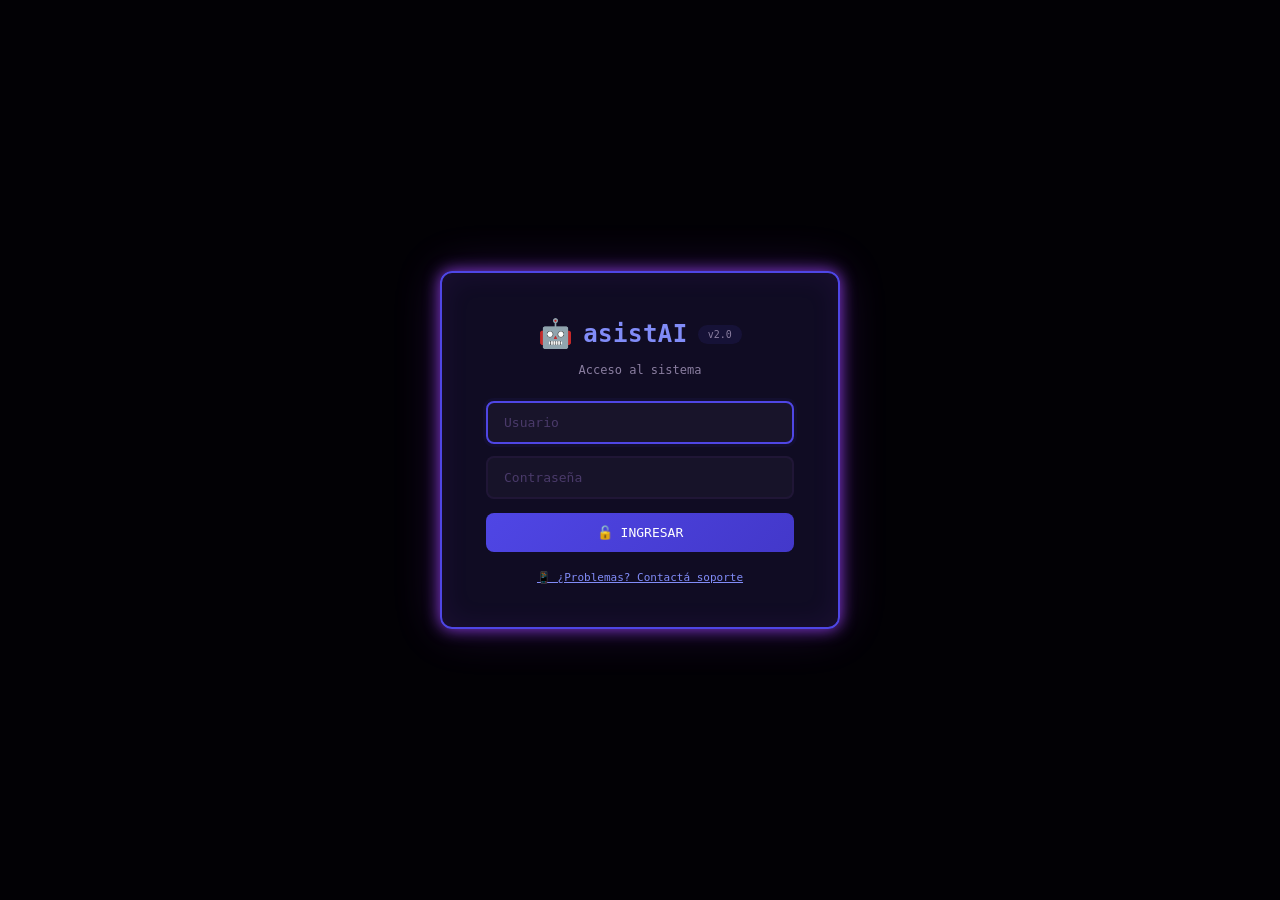
<file: index.html>
<!doctype html>
<html lang="es">
<head>
    <meta charset="UTF-8">
    <meta name="viewport" content="width=device-width, initial-scale=1.0">
    <title>ACME Labs · AssistAI</title>
    <link rel="stylesheet" href="styles.css">
</head>
<body>
    <!-- ===== LOGIN OVERLAY ===== -->
    <div id="loginOverlay" class="login-overlay">
        <div class="login-box">
            <div class="login-header">
                <span class="login-icon">🤖</span>
                <span class="login-title">asistAI</span>
                <span class="login-version">v2.0</span>
            </div>
            <div class="login-subtitle">Acceso al sistema</div>
            <div class="login-error" id="loginError">❌ Credenciales incorrectas</div>
            <input type="text" id="loginUser" placeholder="Usuario" autocomplete="username">
            <input type="password" id="loginPass" placeholder="Contraseña" autocomplete="current-password" onkeydown="if(event.key==='Enter') loginSubmit()">
            <button onclick="loginSubmit()">🔓 INGRESAR</button>
            <div class="login-footer">
                <span onclick="soporteTelegram()" style="cursor:pointer;color:var(--violet-soft);text-decoration:underline;">📱 ¿Problemas? Contactá soporte</span>
            </div>
        </div>
    </div>

    <!-- ===== MAIN CONTENT ===== -->
    <div id="mainContent" style="display:none;width:100%;min-height:100vh;">
        <!-- TOP BAR -->
        <header class="topbar">
            <div class="topbar-left">
                <span class="logo-icon">🔒</span>
                <span class="logo-text">asistAI</span>
                <span class="logo-version">v2.0</span>
            </div>
            <div class="topbar-right">
                <span id="userDisplay" class="user-badge">👤 usuario</span>
                <button class="btn-logout" onclick="logout()" title="Cerrar sesión">⏻</button>
            </div>
        </header>

        <!-- MAIN WRAPPER -->
        <div class="app-wrapper">
            <!-- CONSOLE CARD -->
            <section class="console-section">
                <div class="card console-card">
                    <div class="console" id="consoleOutput">
                        <span id="typewriter"></span><span class="cursor" id="cursor"></span>
                    </div>
                </div>
            </section>

            <!-- SEARCH CARD -->
            <section class="search-section" id="searchContainer">
                <div class="card search-card">
                    <label for="dniInput">📌 Ingresa un DNI, nombre de entidad o comando</label>
                    <div class="input-row">
                        <input type="text" id="dniInput" placeholder="Ej: 34340714 · Creditia · descargas · macro-12345678" maxlength="50">
                        <div class="button-group">
                            <button onclick="buscarDNI()" id="btnBuscar">🔍 CONSULTAR</button>
                            <button class="btn-copiar-busqueda" id="btnCopiar" onclick="copiarResultado()">📋 COPIAR</button>
                        </div>
                    </div>
                </div>
            </section>

            <!-- RESULTS -->
            <section class="results-section" id="resultContent">
                <div id="resultText" class="result-moderno"></div>
            </section>
        </div>
    </div>

    <!-- ===== CHAT FLOTANTE ===== -->
    <div class="chat-float" id="chatFloat">
        <div class="chat-window" id="chatWindow">
            <div class="chat-header">
                <span>💬 Asistente</span>
                <span onclick="toggleChat()" style="cursor:pointer;font-size:18px;">✕</span>
            </div>
            <div class="chat-messages" id="chatMessages"></div>
            <div class="chat-input">
                <input type="text" id="chatInput" placeholder="Escribí tu mensaje..." onkeydown="if(event.key==='Enter') enviarChat()">
                <button onclick="enviarChat()">➤</button>
            </div>
        </div>
        <button class="chat-toggle" id="chatToggle" onclick="toggleChat()">💬</button>
    </div>

    <script src="script.js"></script>
</body>
</html>
</file>
<file: styles.css>
:root {
    --violet: #4f46e5;
    --violet-soft: #818cf8;
    --violet-neon: #4338ca;
    --violet-dark: #2d1b69;
    --green: #27A17C;
    --red: #ff756f;
    --gold: #ffb530;
    --bg-primary: #020105;
    --bg-secondary: #0f0a24;
    --bg-card: rgba(18, 14, 38, 0.92);
    --bg-card-hover: rgba(26, 20, 52, 0.95);
    --text-primary: #eee8f5;
    --text-secondary: #8a7ea0;
    --text-muted: #4a3a6a;
    --border-glow: rgba(160, 68, 255, 0.08);
    --border-glow-hover: rgba(160, 68, 255, 0.18);
    --shadow-card: 0 8px 48px rgba(0, 0, 0, 0.5);
    --shadow-glow: 0 0 60px rgba(79, 70, 229, 0.04);
    --radius: 14px;
    --radius-sm: 8px;
    --transition: 0.25s cubic-bezier(0.4, 0, 0.2, 1);
    --font-mono: "Lucida Console", Monaco, "Cascadia Code", monospace;
    --font-size-base: 13px;
}

* {
    box-sizing: border-box;
    margin: 0;
    padding: 0;
}

html, body {
    min-height: 100vh;
    background: var(--bg-primary);
    color: var(--text-primary);
    font: var(--font-size-base)/1.5 var(--font-mono);
}

body {
    background: var(--bg-primary);
    display: flex;
    flex-direction: column;
}

/* ============================================================
   LOGIN OVERLAY
============================================================ */
.login-overlay {
    position: fixed;
    inset: 0;
    z-index: 10000;
    background: var(--bg-primary);
    display: flex;
    justify-content: center;
    align-items: center;
    animation: fadeIn 0.3s ease;
}

.login-box {
    background: var(--bg-card);
    border: 2px solid var(--violet);
    border-radius: 12px;
    padding: 40px 44px;
    width: 100%;
    max-width: 400px;
    box-shadow: 
        0 0 16px rgba(160, 68, 255, 0.85),
        0 0 48px rgba(160, 68, 255, 0.2),
        inset 0 0 30px rgba(160, 68, 255, 0.08);
    text-align: center;
    transition: var(--transition);
}

.login-box:hover {
    box-shadow: 
        0 0 24px rgba(160, 68, 255, 0.95),
        0 0 64px rgba(160, 68, 255, 0.3),
        inset 0 0 30px rgba(160, 68, 255, 0.12);
    transform: translateY(-2px);
}

.login-header {
    display: flex;
    align-items: center;
    justify-content: center;
    gap: 10px;
    margin-bottom: 6px;
}

.login-icon {
    font-size: 28px;
}

.login-title {
    font-size: 24px;
    font-weight: bold;
    color: var(--violet-soft);
    letter-spacing: 0.5px;
}

.login-version {
    font-size: 10px;
    color: var(--text-secondary);
    background: rgba(79, 70, 229, 0.1);
    padding: 2px 10px;
    border-radius: 20px;
}

.login-subtitle {
    color: var(--text-secondary);
    font-size: 12px;
    margin-bottom: 22px;
}

.login-error {
    display: none;
    color: var(--red);
    font-size: 12px;
    padding: 8px 12px;
    margin-bottom: 14px;
    background: rgba(255, 117, 111, 0.05);
    border-radius: var(--radius-sm);
    border: 1px solid rgba(255, 117, 111, 0.08);
}

.login-box input {
    width: 100%;
    padding: 12px 16px;
    margin-bottom: 12px;
    background: rgba(255, 255, 255, 0.03);
    border: 2px solid rgba(160, 68, 255, 0.06);
    border-radius: var(--radius-sm);
    color: var(--text-primary);
    font: 13px var(--font-mono);
    outline: none;
    transition: var(--transition);
}

.login-box input:focus {
    border-color: var(--violet);
    box-shadow: 0 0 0 3px rgba(79, 70, 229, 0.06);
}

.login-box input::placeholder {
    color: var(--text-muted);
}

.login-box button {
    width: 100%;
    padding: 12px;
    background: linear-gradient(135deg, var(--violet), var(--violet-neon));
    border: none;
    border-radius: var(--radius-sm);
    color: #fff;
    font: 13px var(--font-mono);
    cursor: pointer;
    transition: var(--transition);
    margin-top: 2px;
}

.login-box button:hover {
    transform: translateY(-1px);
    box-shadow: 0 6px 24px rgba(79, 70, 229, 0.25);
}

.login-footer {
    margin-top: 18px;
    font-size: 11px;
    color: var(--text-secondary);
}

/* ============================================================
   TOP BAR
============================================================ */
.topbar {
    display: flex;
    justify-content: space-between;
    align-items: center;
    padding: 10px 32px;
    background: var(--bg-secondary);
    border-bottom: 2px solid var(--violet);
    position: sticky;
    top: 0;
    z-index: 100;
    box-shadow: 0 4px 30px rgba(0, 0, 0, 0.3);
}

.topbar-left {
    display: flex;
    align-items: center;
    gap: 10px;
}

.logo-icon {
    font-size: 22px;
}

.logo-text {
    font-size: 17px;
    font-weight: bold;
    color: var(--violet-soft);
    letter-spacing: 0.5px;
}

.logo-version {
    font-size: 9px;
    color: var(--text-secondary);
    background: rgba(79, 70, 229, 0.08);
    padding: 1px 8px;
    border-radius: 20px;
}

.topbar-right {
    display: flex;
    align-items: center;
    gap: 12px;
}

.user-badge {
    font-size: 11px;
    color: var(--text-secondary);
    background: rgba(79, 70, 229, 0.05);
    padding: 4px 14px;
    border-radius: 20px;
    border: 1px solid rgba(160, 68, 255, 0.08);
}

.btn-logout {
    width: 34px;
    height: 34px;
    border-radius: 50%;
    border: 1px solid rgba(255, 117, 111, 0.12);
    background: rgba(255, 117, 111, 0.03);
    color: var(--red);
    font-size: 15px;
    cursor: pointer;
    transition: var(--transition);
}

.btn-logout:hover {
    background: rgba(255, 117, 111, 0.08);
    border-color: rgba(255, 117, 111, 0.25);
    transform: scale(1.05);
}

/* ============================================================
   APP WRAPPER
============================================================ */
.app-wrapper {
    max-width: 820px;
    margin: 0 auto;
    padding: 20px 24px 40px;
    width: 100%;
}

/* ============================================================
   CARDS CON BORDE GLOW (ESTILO FYD)
============================================================ */
.card {
    background: var(--bg-card);
    border: 2px solid var(--violet);
    border-radius: 12px;
    box-shadow: 
        0 0 16px rgba(160, 68, 255, 0.85),
        0 0 48px rgba(160, 68, 255, 0.2),
        inset 0 0 30px rgba(160, 68, 255, 0.08);
    backdrop-filter: blur(8px);
    transition: var(--transition);
}

.card:hover {
    box-shadow: 
        0 0 24px rgba(160, 68, 255, 0.95),
        0 0 64px rgba(160, 68, 255, 0.3),
        inset 0 0 30px rgba(160, 68, 255, 0.12);
    transform: translateY(-2px);
}

/* ============================================================
   CONSOLE SECTION
============================================================ */
.console-section {
    margin-bottom: 16px;
}

.console-section.oculto {
    display: none !important;
}

.console-card {
    padding: 20px 24px;
    min-height: 100px;
}

.console {
    font-family: var(--font-mono);
    color: var(--text-primary);
    line-height: 1.8;
    white-space: pre-wrap;
    min-height: 180px;
    font-size: 12.5px;
    transition: all 0.5s ease;
}

.console.oculto {
    opacity: 0;
    max-height: 0;
    min-height: 0 !important;
    height: 0 !important;
    overflow: hidden;
    margin: 0 !important;
    padding: 0 !important;
    transition: all 0.5s ease;
}

.console .cursor {
    display: inline-block;
    width: 10px;
    height: 16px;
    background: var(--violet-soft);
    animation: blink 1s step-end infinite;
    vertical-align: text-bottom;
    margin-left: 2px;
}

@keyframes blink {
    0%, 100% { opacity: 1; }
    50% { opacity: 0; }
}

/* ============================================================
   SEARCH SECTION
============================================================ */
.search-section {
    margin-bottom: 16px;
    display: none;
    opacity: 0;
    transition: opacity 0.4s ease;
}

.search-section.visible {
    display: block;
    opacity: 1;
}

.search-section.arriba {
    margin-top: 0;
}

.search-card {
    padding: 18px 22px;
}

.search-card label {
    color: var(--text-secondary);
    font-size: 11.5px;
    font-weight: 600;
    display: block;
    margin-bottom: 10px;
    letter-spacing: 0.3px;
}

.input-row {
    display: flex;
    gap: 10px;
    flex-wrap: wrap;
}

.input-row input {
    flex: 1;
    min-width: 180px;
    padding: 11px 16px;
    background: rgba(0, 0, 0, 0.35);
    border: 2px solid rgba(160, 68, 255, 0.05);
    border-radius: var(--radius-sm);
    color: var(--text-primary);
    font: 13px var(--font-mono);
    outline: none;
    transition: var(--transition);
    letter-spacing: 0.3px;
}

.input-row input:focus {
    border-color: var(--violet);
    box-shadow: 0 0 0 3px rgba(79, 70, 229, 0.05);
    background: rgba(0, 0, 0, 0.5);
}

.input-row input::placeholder {
    color: var(--text-muted);
    font-size: 12px;
}

.button-group {
    display: flex;
    gap: 8px;
    flex-wrap: wrap;
}

.button-group button {
    padding: 11px 22px;
    border: none;
    border-radius: var(--radius-sm);
    font: 12px var(--font-mono);
    cursor: pointer;
    transition: var(--transition);
    white-space: nowrap;
    letter-spacing: 0.3px;
}

.button-group button:first-child {
    background: linear-gradient(135deg, var(--violet), var(--violet-neon));
    color: #fff;
}

.button-group button:first-child:hover {
    transform: translateY(-1px);
    box-shadow: 0 6px 24px rgba(79, 70, 229, 0.2);
}

.button-group button:first-child:disabled {
    opacity: 0.5;
    cursor: not-allowed;
    transform: none;
    box-shadow: none;
}

.btn-copiar-busqueda {
    background: #1a7a5a !important;
    color: #fff !important;
    display: none;
    align-items: center;
    justify-content: center;
    gap: 5px;
}

.btn-copiar-busqueda.visible {
    display: inline-flex;
}

.btn-copiar-busqueda:hover {
    transform: translateY(-1px);
    box-shadow: 0 6px 24px rgba(26, 122, 90, 0.25);
}

.btn-copiar-busqueda.copiado {
    background: #1a8a6a !important;
    box-shadow: 0 0 30px rgba(26, 122, 90, 0.12);
}

/* ============================================================
   RESULTS SECTION
============================================================ */
.results-section {
    display: none;
    animation: fadeIn 0.3s ease;
}

.results-section.visible {
    display: block;
}

@keyframes fadeIn {
    from { opacity: 0; transform: translateY(8px); }
    to { opacity: 1; transform: translateY(0); }
}

@keyframes pulseBox {
    0%, 100% { transform: scale(1); opacity: 0.4; }
    50% { transform: scale(1.15); opacity: 1; }
}

.result-moderno {
    font-family: var(--font-mono);
    font-size: 12px;
    color: var(--text-primary);
}

.result-moderno .header-card {
    background: var(--bg-card);
    border: 2px solid var(--violet);
    border-radius: 12px;
    padding: 12px 18px;
    margin-bottom: 10px;
    display: flex;
    justify-content: space-between;
    align-items: center;
    flex-wrap: wrap;
    gap: 8px;
    box-shadow: 
        0 0 12px rgba(160, 68, 255, 0.5),
        0 0 30px rgba(160, 68, 255, 0.1),
        inset 0 0 20px rgba(160, 68, 255, 0.05);
    transition: var(--transition);
}

.result-moderno .header-card:hover {
    box-shadow: 
        0 0 20px rgba(160, 68, 255, 0.7),
        0 0 40px rgba(160, 68, 255, 0.15),
        inset 0 0 20px rgba(160, 68, 255, 0.08);
    transform: translateY(-1px);
}

.result-moderno .header-card .dni-number {
    color: #fff;
    font-size: 18px;
    font-weight: bold;
}

.result-moderno .header-card .badge {
    background: rgba(79, 70, 229, 0.08);
    border: 1px solid rgba(160, 68, 255, 0.08);
    padding: 3px 14px;
    border-radius: 20px;
    font-size: 10px;
    color: var(--violet-soft);
    text-transform: uppercase;
    letter-spacing: 0.8px;
}

.result-moderno .header-card .badge.fallecido {
    background: rgba(255, 117, 111, 0.08);
    border-color: rgba(255, 117, 111, 0.15);
    color: var(--red);
}

.result-moderno .seccion {
    background: var(--bg-card);
    border: 1px solid rgba(160, 68, 255, 0.3);
    border-radius: 10px;
    padding: 14px 18px;
    margin-bottom: 8px;
    box-shadow: 
        0 0 10px rgba(160, 68, 255, 0.15),
        inset 0 0 15px rgba(160, 68, 255, 0.03);
    transition: var(--transition);
}

.result-moderno .seccion:hover {
    border-color: var(--violet);
    box-shadow: 
        0 0 16px rgba(160, 68, 255, 0.3),
        inset 0 0 15px rgba(160, 68, 255, 0.05);
    transform: translateY(-1px);
}

.result-moderno .seccion-titulo {
    color: var(--violet-soft);
    font-size: 10px;
    text-transform: uppercase;
    letter-spacing: 1.2px;
    margin-bottom: 8px;
    font-weight: bold;
    display: flex;
    align-items: center;
    gap: 6px;
}

.result-moderno .seccion-titulo .icon {
    font-size: 12px;
}

.result-moderno .campo {
    display: flex;
    padding: 3px 0;
    border-bottom: 1px solid rgba(160, 68, 255, 0.03);
}

.result-moderno .campo:last-child {
    border-bottom: none;
}

.result-moderno .campo .label {
    color: var(--text-secondary);
    min-width: 100px;
    font-size: 10.5px;
    letter-spacing: 0.2px;
}

.result-moderno .campo .valor {
    color: var(--text-primary);
    font-size: 11.5px;
    word-break: break-word;
}

.result-moderno .campo .valor.fallecido {
    color: var(--red);
    font-weight: bold;
}

.result-moderno .origen {
    background: rgba(160, 68, 255, 0.03);
    border-radius: var(--radius-sm);
    padding: 8px 14px;
    margin-top: 4px;
    font-size: 10px;
    color: var(--text-secondary);
    display: flex;
    justify-content: space-between;
    flex-wrap: wrap;
    gap: 4px;
}

.result-moderno .origen span {
    color: #b0a8c0;
}

.result-moderno .error {
    color: var(--red);
    font-size: 12.5px;
    padding: 20px;
    text-align: center;
    background: rgba(255, 117, 111, 0.03);
    border: 1px solid rgba(255, 117, 111, 0.08);
    border-radius: var(--radius);
}

/* ============================================================
   ESTADISTICAS
============================================================ */
.estadisticas-busqueda {
    margin-top: 12px;
    padding: 10px 16px;
    background: rgba(0, 0, 0, 0.25);
    border: 1px solid rgba(160, 68, 255, 0.2);
    border-radius: 8px;
    display: flex;
    justify-content: space-between;
    align-items: center;
    flex-wrap: wrap;
    gap: 6px;
    font-size: 10.5px;
    color: var(--text-secondary);
    animation: fadeIn 0.3s ease;
}

.estadisticas-busqueda strong {
    color: var(--violet-soft);
}

/* ============================================================
   CHAT FLOTANTE
============================================================ */
.chat-float {
    position: fixed;
    bottom: 24px;
    right: 24px;
    z-index: 9999;
    font-family: var(--font-mono);
}

.chat-toggle {
    width: 52px;
    height: 52px;
    border-radius: 50%;
    background: linear-gradient(135deg, var(--violet), var(--violet-neon));
    border: none;
    color: #fff;
    font-size: 24px;
    cursor: pointer;
    box-shadow: 0 4px 24px rgba(79, 70, 229, 0.3);
    transition: var(--transition);
    display: flex;
    align-items: center;
    justify-content: center;
}

.chat-toggle:hover {
    transform: scale(1.08);
    box-shadow: 0 6px 32px rgba(79, 70, 229, 0.4);
}

.chat-window {
    position: absolute;
    bottom: 64px;
    right: 0;
    width: 340px;
    height: 440px;
    background: var(--bg-card);
    backdrop-filter: blur(20px);
    border: 2px solid var(--violet);
    border-radius: 12px;
    box-shadow: 
        0 0 16px rgba(160, 68, 255, 0.85),
        0 0 48px rgba(160, 68, 255, 0.2),
        inset 0 0 30px rgba(160, 68, 255, 0.08);
    display: none;
    flex-direction: column;
    overflow: hidden;
    animation: slideUp 0.25s ease;
}

.chat-window.open {
    display: flex;
}

@keyframes slideUp {
    from { opacity: 0; transform: translateY(12px); }
    to { opacity: 1; transform: translateY(0); }
}

.chat-header {
    background: linear-gradient(135deg, rgba(79, 70, 229, 0.12), rgba(124, 58, 237, 0.05));
    padding: 12px 16px;
    border-bottom: 1px solid rgba(160, 68, 255, 0.06);
    display: flex;
    justify-content: space-between;
    align-items: center;
    color: var(--text-primary);
    font-size: 12px;
    font-weight: bold;
    letter-spacing: 0.3px;
}

.chat-messages {
    flex: 1;
    padding: 14px;
    overflow-y: auto;
    display: flex;
    flex-direction: column;
    gap: 8px;
}

.chat-messages::-webkit-scrollbar {
    width: 3px;
}

.chat-messages::-webkit-scrollbar-track {
    background: rgba(255, 255, 255, 0.02);
    border-radius: 2px;
}

.chat-messages::-webkit-scrollbar-thumb {
    background: var(--violet);
    border-radius: 2px;
}

.chat-message {
    max-width: 85%;
    padding: 8px 12px;
    border-radius: 10px;
    font-size: 11.5px;
    line-height: 1.6;
    word-break: break-word;
}

.chat-message.bot {
    align-self: flex-start;
    background: rgba(79, 70, 229, 0.08);
    border: 1px solid rgba(160, 68, 255, 0.05);
    color: var(--text-primary);
    border-bottom-left-radius: 3px;
}

.chat-message.user {
    align-self: flex-end;
    background: rgba(79, 70, 229, 0.18);
    border: 1px solid rgba(160, 68, 255, 0.08);
    color: #fff;
    border-bottom-right-radius: 3px;
}

.chat-message .cuil-result {
    display: inline-block;
    background: rgba(79, 70, 229, 0.1);
    padding: 4px 12px;
    border-radius: 6px;
    margin-top: 4px;
    font-size: 14px;
    font-weight: bold;
    color: var(--violet-soft);
    border: 1px solid rgba(160, 68, 255, 0.08);
    letter-spacing: 0.5px;
}

.chat-message .dni-number {
    color: #60a5fa;
    font-weight: bold;
}

.chat-input {
    display: flex;
    padding: 10px 12px;
    border-top: 1px solid rgba(160, 68, 255, 0.06);
    gap: 6px;
    background: rgba(0, 0, 0, 0.15);
}

.chat-input input {
    flex: 1;
    padding: 8px 12px;
    border: 1px solid rgba(160, 68, 255, 0.06);
    border-radius: var(--radius-sm);
    background: rgba(255, 255, 255, 0.02);
    color: var(--text-primary);
    font-size: 11.5px;
    outline: none;
    font-family: var(--font-mono);
}

.chat-input input::placeholder {
    color: var(--text-muted);
    font-size: 11px;
}

.chat-input input:focus {
    border-color: rgba(160, 68, 255, 0.15);
}

.chat-input button {
    padding: 8px 14px;
    border: none;
    border-radius: var(--radius-sm);
    background: linear-gradient(135deg, var(--violet), var(--violet-neon));
    color: #fff;
    font-size: 16px;
    cursor: pointer;
    transition: var(--transition);
}

.chat-input button:hover {
    transform: scale(1.05);
    box-shadow: 0 0 16px rgba(79, 70, 229, 0.15);
}

/* ============================================================
   CREDIT CONTAINER
============================================================ */
#creditContainer {
    margin-top: 10px;
}

#creditContainer .seccion:last-child {
    margin-bottom: 0;
}

#creditContainer .seccion {
    border-left-width: 3px;
    border-left-style: solid;
}

/* ============================================================
   ANIMACIONES
============================================================ */
@keyframes dots {
    0% { content: ''; opacity: 0; }
    25% { content: '.'; opacity: 1; }
    50% { content: '..'; opacity: 1; }
    75% { content: '...'; opacity: 1; }
    100% { content: ''; opacity: 0; }
}

@keyframes pulseBox {
    0%, 100% { 
        transform: scale(1); 
        opacity: 0.4; 
    }
    50% { 
        transform: scale(1.2); 
        opacity: 1; 
    }
}

/* ============================================================
   RESPONSIVE
============================================================ */
@media (max-width: 768px) {
    .topbar {
        padding: 8px 16px;
    }

    .logo-text {
        font-size: 15px;
    }

    .app-wrapper {
        padding: 12px 14px 30px;
    }

    .console-card {
        padding: 16px 18px;
        min-height: 80px;
    }

    .console {
        font-size: 11.5px;
        min-height: 140px;
        line-height: 1.7;
    }

    .search-card {
        padding: 14px 16px;
    }

    .search-card label {
        font-size: 10.5px;
    }

    .input-row {
        flex-direction: column;
    }

    .input-row input {
        min-width: auto;
        font-size: 12px;
        padding: 10px 14px;
    }

    .button-group {
        flex-direction: column;
    }

    .button-group button {
        width: 100%;
        justify-content: center;
        padding: 10px;
        font-size: 11px;
    }

    .results-section {
        padding: 0;
    }

    .result-moderno .campo {
        flex-direction: column;
        padding: 3px 0;
    }

    .result-moderno .campo .label {
        min-width: auto;
        font-size: 10px;
    }

    .result-moderno .campo .valor {
        font-size: 11px;
        padding-left: 2px;
    }

    .result-moderno .header-card {
        flex-direction: column;
        text-align: center;
        padding: 10px 14px;
    }

    .result-moderno .header-card .dni-number {
        font-size: 16px;
    }

    .result-moderno .seccion {
        padding: 10px 14px;
    }

    .chat-window {
        width: 300px;
        height: 400px;
        right: -8px;
    }

    .chat-float {
        bottom: 16px;
        right: 16px;
    }

    .chat-toggle {
        width: 46px;
        height: 46px;
        font-size: 20px;
    }

    .login-box {
        padding: 28px 24px;
        margin: 16px;
    }

    .login-title {
        font-size: 20px;
    }
}

@media (max-width: 480px) {
    .topbar {
        padding: 6px 12px;
    }

    .logo-icon {
        font-size: 18px;
    }

    .logo-text {
        font-size: 13px;
    }

    .user-badge {
        font-size: 10px;
        padding: 3px 10px;
    }

    .btn-logout {
        width: 30px;
        height: 30px;
        font-size: 13px;
    }

    .app-wrapper {
        padding: 8px 10px 20px;
    }

    .console-card {
        padding: 12px 14px;
    }

    .console {
        font-size: 10.5px;
        min-height: 100px;
        line-height: 1.6;
    }

    .search-card {
        padding: 10px 12px;
    }

    .input-row input {
        font-size: 11px;
        padding: 8px 12px;
    }

    .button-group button {
        font-size: 10px;
        padding: 8px;
    }

    .result-moderno .seccion-titulo {
        font-size: 9px;
    }

    .result-moderno .campo .label {
        font-size: 9.5px;
    }

    .result-moderno .campo .valor {
        font-size: 10.5px;
    }

    .chat-window {
        width: 270px;
        height: 360px;
        right: -4px;
    }

    .chat-message {
        font-size: 10.5px;
        padding: 6px 10px;
    }

    .chat-input input {
        font-size: 10.5px;
        padding: 6px 10px;
    }
}

.result {
    display: none;
    animation: fadeIn 0.3s ease;
}
.result.visible {
    display: block;
}
</file>
